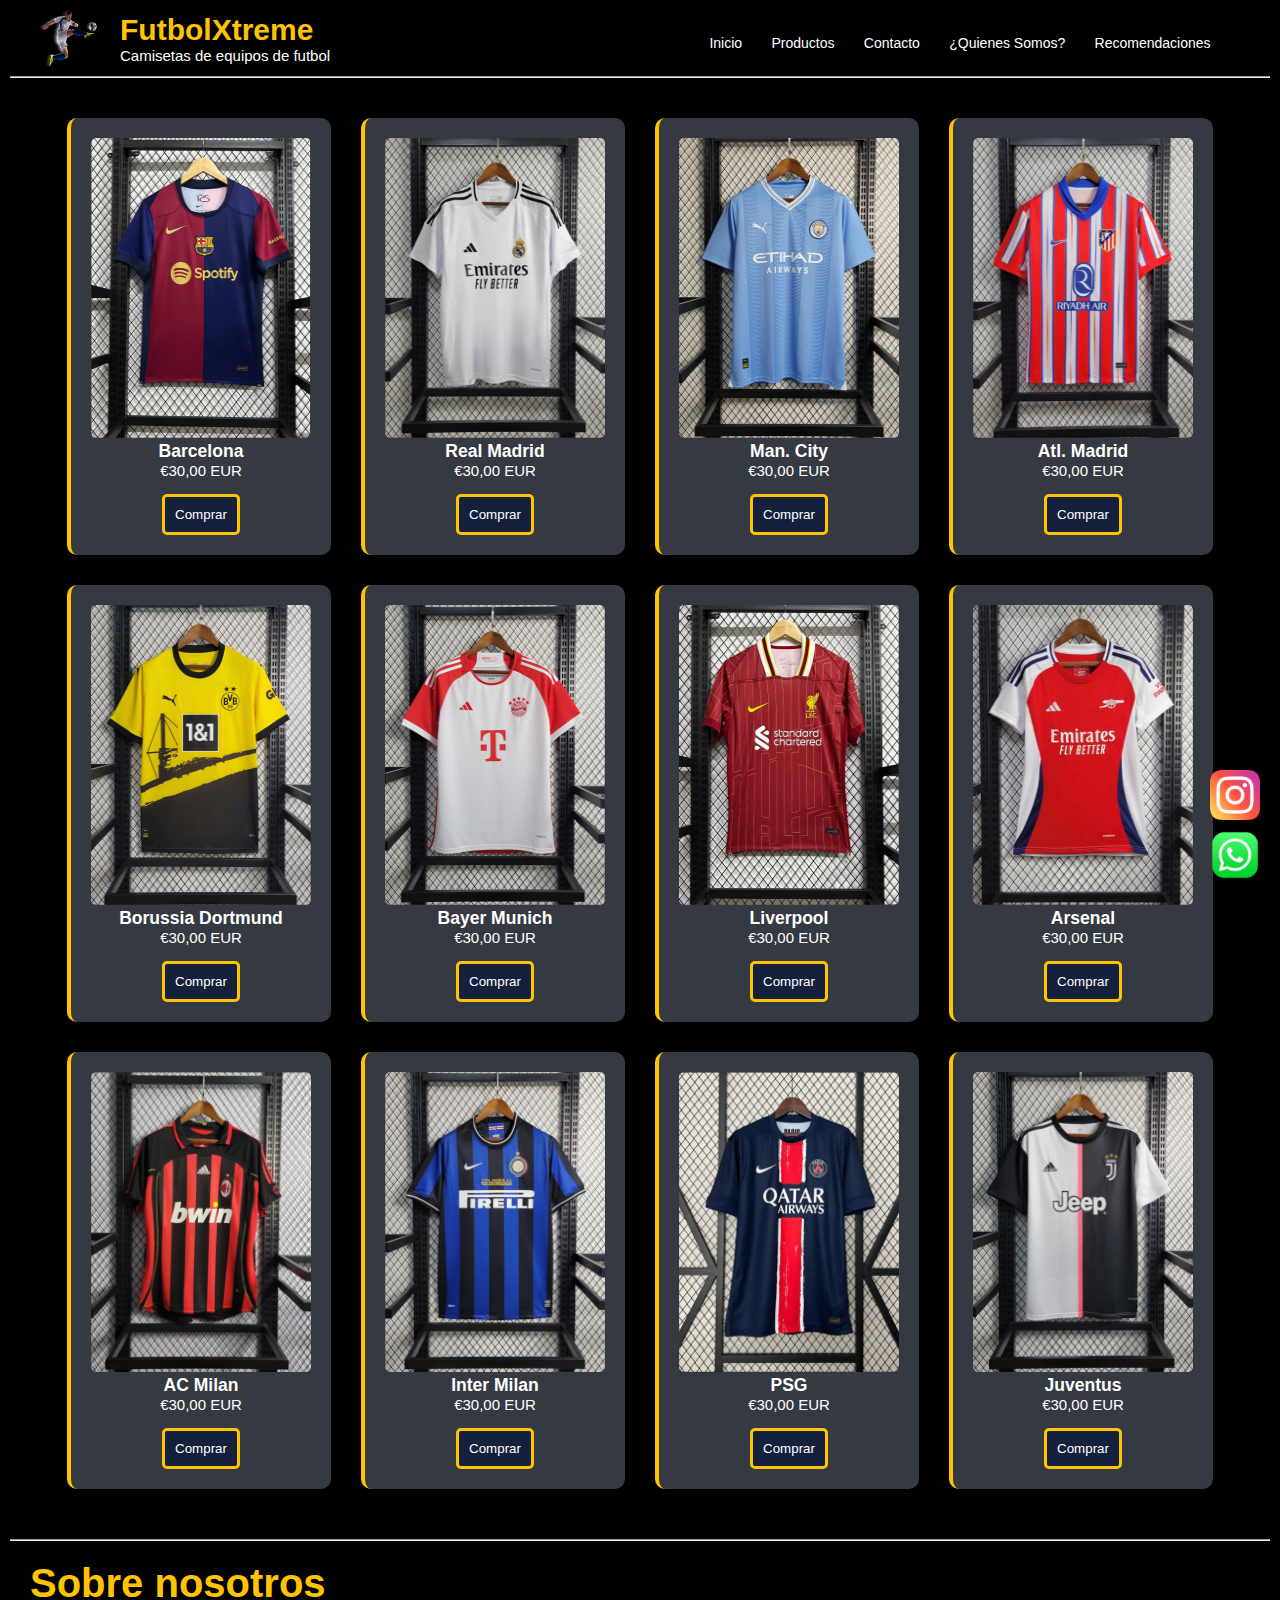
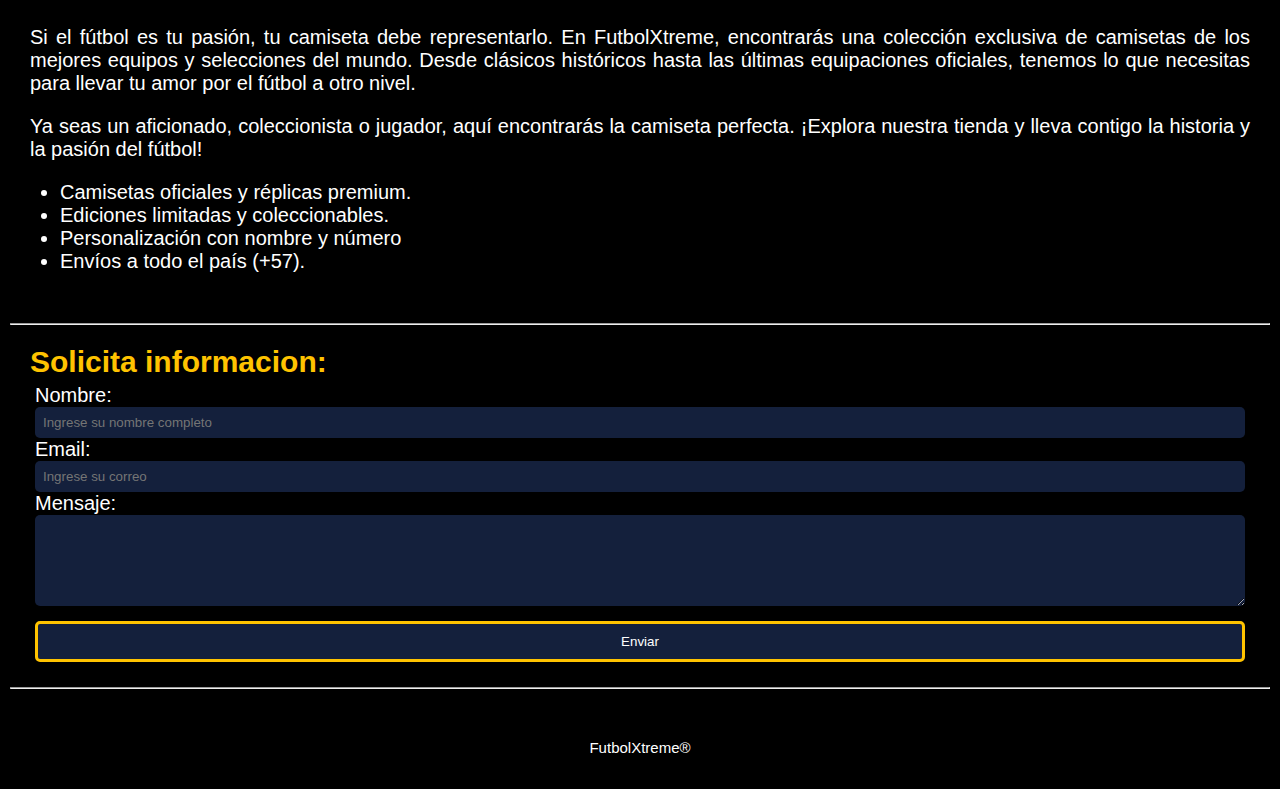
<file: index.html>
<!DOCTYPE html>
<html lang="es">
  <head>
    <meta charset="UTF-8" />
    <meta name="viewport" content="width=device-width, initial-scale=1.0" />
    <title>FutbolXtreme</title>
    <link rel="stylesheet" href="./Proyect.css" />
    <link rel="icon" href="./icon.png" />
  </head>
  <body>
    <header>
      <div class="personalData" id="start">
        <img class="profile-pic" src="./logo.png" alt="Imagen de perfil" />
        <div class="info">
          <h1>FutbolXtreme</h1>
          <p>Camisetas de equipos de futbol</p>
        </div>
      </div>
      <div class="navegacion">
        <ul class="mainmenu">
          <li><a href="#start">Inicio</a></li>
          <li><a href="#products">Productos</a></li>
          <li><a href="#products">Contacto</a></li>
          <li><a href="#info">¿Quienes Somos?</a></li>
          <li><a href="recomendaciones.html">Recomendaciones</a></li>
        </ul>
      </div>
    </header>
    <hr />
    <section class="product" id="products">
      <div class="group">
        <div class="product-item">
          <img src="./p1.png" alt="barcelona" />
          <h3>Barcelona</h3>
          <p>€30,00 EUR</p>
          <button class="btnCompra">Comprar</button>
        </div>
        <div class="product-item">
          <img src="./p2.png" alt="realmadrid" />
          <h3>Real Madrid</h3>
          <p>€30,00 EUR</p>
          <button class="btnCompra">Comprar</button>
        </div>
        <div class="product-item">
          <img src="./p3.png" alt="mancity" />
          <h3>Man. City</h3>
          <p>€30,00 EUR</p>
          <button class="btnCompra">Comprar</button>
        </div>
        <div class="product-item">
          <img src="./p4.png" alt="atletico" />
          <h3>Atl. Madrid</h3>
          <p>€30,00 EUR</p>
          <button class="btnCompra">Comprar</button>
        </div>
        <div class="product-item">
          <img src="./p5.png" alt="borussia" />
          <h3>Borussia Dortmund</h3>
          <p>€30,00 EUR</p>
          <button class="btnCompra">Comprar</button>
        </div>
        <div class="product-item">
          <img src="./p6.png" alt="bayer" />
          <h3>Bayer Munich</h3>
          <p>€30,00 EUR</p>
          <button class="btnCompra">Comprar</button>
        </div>
        <div class="product-item">
          <img src="./p7.png" alt="liverpool" />
          <h3>Liverpool</h3>
          <p>€30,00 EUR</p>
          <button class="btnCompra">Comprar</button>
        </div>
        <div class="product-item">
          <img src="./p8.png" alt="arsenal" />
          <h3>Arsenal</h3>
          <p>€30,00 EUR</p>
          <button class="btnCompra">Comprar</button>
        </div>
        <div class="product-item">
          <img src="./p9.png" alt="acmilan" />
          <h3>AC Milan</h3>
          <p>€30,00 EUR</p>
          <button class="btnCompra">Comprar</button>
        </div>
        <div class="product-item">
          <img src="./p10.png" alt="intermilan" />
          <h3>Inter Milan</h3>
          <p>€30,00 EUR</p>
          <button class="btnCompra">Comprar</button>
        </div>
        <div class="product-item">
          <img src="./p11.png" alt="psg" />
          <h3>PSG</h3>
          <p>€30,00 EUR</p>
          <button class="btnCompra">Comprar</button>
        </div>
        <div class="product-item">
          <img src="./p12.png" alt="juventus" />
          <h3>Juventus</h3>
          <p>€30,00 EUR</p>
          <button class="btnCompra">Comprar</button>
        </div>
      </div>
    </section>
    <hr />
    <section id="info">
      <h1>Sobre nosotros</h1>
      <p class="description">
        Si el fútbol es tu pasión, tu camiseta debe representarlo. En
        FutbolXtreme, encontrarás una colección exclusiva de camisetas de los
        mejores equipos y selecciones del mundo. Desde clásicos históricos hasta
        las últimas equipaciones oficiales, tenemos lo que necesitas para llevar
        tu amor por el fútbol a otro nivel.
      </p>
      <p class="description">
        Ya seas un aficionado, coleccionista o jugador, aquí encontrarás la
        camiseta perfecta. ¡Explora nuestra tienda y lleva contigo la historia y
        la pasión del fútbol!
      </p>
      <ul class="services">
        <li>Camisetas oficiales y réplicas premium.</li>
        <li>Ediciones limitadas y coleccionables.</li>
        <li>Personalización con nombre y número</li>
        <li>Envíos a todo el país (+57).</li>
      </ul>
    </section>
    <hr />
    <section class="contac" id="form">
      <h2>Solicita informacion:</h2>
      <form action="">
        <label for="name">Nombre:</label>
        <input
          type="text"
          id="name"
          name="name"
          placeholder="Ingrese su nombre completo"
          required
        />
        <label for="email">Email:</label>
        <input
          type="email"
          id="email"
          name="email"
          placeholder="Ingrese su correo"
          required
        />
        <label for="mesage">Mensaje:</label>
        <textarea
          name="mesage"
          id="mesage"
          rows="5"
          required
          placeholder="Ingrese un mensaje"
        >
        </textarea>
        <button type="submit">Enviar</button>
      </form>
    </section>

    <a
      href="https://www.youtube.com/watch?v=K-YKwHR7lW4"
      target="_blank"
      class="whatsapp"
    >
      <img src="./iconows.png" alt="contacto" class="wh" />
    </a>
    <a
      href="https://www.youtube.com/watch?v=K-YKwHR7lW4"
      target="_blank"
      class="whatsapp"
    >
      <img src="./iconoins.png" alt="contacto" class="ins" />
    </a>
    <hr />
    <footer>FutbolXtreme®</footer>
    <br />
    <script src="app.js"></script>
  </body>
</html>
</file>
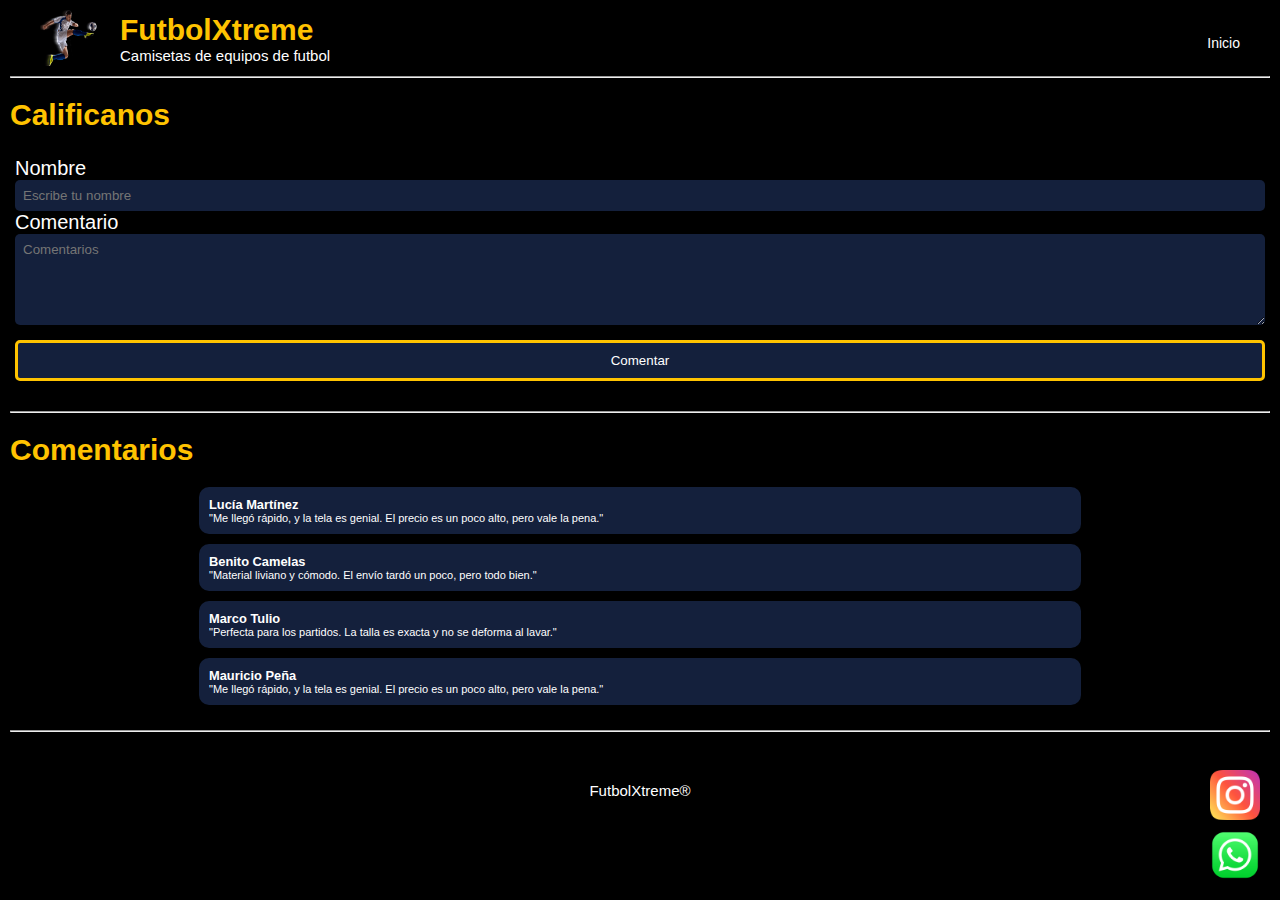
<file: recomendaciones.html>
<!DOCTYPE html>
<html lang="es">
  <head>
    <meta charset="UTF-8" />
    <meta name="viewport" content="width=device-width, initial-scale=1.0" />
    <title>FutbolXtreme</title>
    <link rel="stylesheet" href="./Proyect.css" />
    <link rel="icon" href="./icon.png" />
  </head>
  <body>
    <header>
      <div class="personalData" id="start">
        <img class="profile-pic" src="./logo.png" alt="Imagen de perfil" />
        <div class="info">
          <h1>FutbolXtreme</h1>
          <p>Camisetas de equipos de futbol</p>
        </div>
      </div>
      <div class="navegacion">
        <ul class="mainmenu2">
          <li><a href="index.html">Inicio</a></li>
        </ul>
      </div>
    </header>
    <hr />
    <section class="formSection">
      <h2 class="titulos">Calificanos</h2>
      <form class="formComment" action="">
        <label for="nombre">Nombre</label>
        <input
          type="text"
          name="nombre"
          id="nombre"
          placeholder="Escribe tu nombre"
        />
        <label for="opinion">Comentario</label>
        <textarea
          name="opinion"
          id="opinion"
          rows="5"
          placeholder="Comentarios"
        ></textarea>

        <button onclick="verificarCampo()" id="Comentar">Comentar</button>
      </form>

      <hr />

      <h2 class="titulos">Comentarios</h2>

      <div id="containerComment">
        <div class="comment" id="test">
          <h3>Mauricio Peña</h3>
          <p>
            "Me llegó rápido, y la tela es genial. El precio es un poco alto,
            pero vale la pena."
          </p>
        </div>
        <div class="comment" id="test">
          <h3>Marco Tulio</h3>
          <p>
            "Perfecta para los partidos. La talla es exacta y no se deforma al
            lavar."
          </p>
        </div>
        <div class="comment" id="test">
          <h3>Benito Camelas</h3>
          <p>
            "Material liviano y cómodo. El envío tardó un poco, pero todo bien."
          </p>
        </div>
        <div class="comment" id="test">
          <h3>Lucía Martínez</h3>
          <p>
            "Me llegó rápido, y la tela es genial. El precio es un poco alto,
            pero vale la pena."
          </p>
        </div>
      </div>
    </section>

    <a
      href="https://www.youtube.com/watch?v=K-YKwHR7lW4"
      target="_blank"
      class="whatsapp"
    >
      <img src="./iconows.png" alt="contacto" class="wh" />
    </a>
    <a
      href="https://www.youtube.com/watch?v=K-YKwHR7lW4"
      target="_blank"
      class="whatsapp"
    >
      <img src="./iconoins.png" alt="contacto" class="ins" />
    </a>
    <hr />
    <footer>FutbolXtreme®</footer>
    <br />

    <script src="app.js"></script>
  </body>
</html>
</file>
<file: Proyect.css>
* {
  margin: 0;
  padding: 0;
  box-sizing: border-box;
}

body {
  font-family: "Gill Sans", "Gill Sans MT", Calibri, "Trebuchet MS", sans-serif;
  background-color: #000000;
  color: white;
  display: flex;
  flex-direction: column;
  padding: 10px;
  font-size: 20px;
}
header {
  display: flex;
  justify-content: space-between;
  align-items: center;
  margin: 0 30px;
  flex-wrap: wrap;
}

.personalData {
  display: flex;
  flex-direction: row;
  align-items: center;
  gap: 20px;
  /* separacion */
  margin-bottom: 10px;
}

.profile-pic {
  width: 60px;
  height: 56px;
}

.info {
  display: flex;
  flex-direction: column;
  font-size: 15px;
}

.mainmenu {
  display: flex;
  justify-content: space-evenly;
  align-items: center;
  list-style: none;
  font-size: 14px;
  width: 35rem;
  height: 3rem;
}

#info {
  margin-top: 20px;
  margin-left: 20px;
  margin-right: 20px;
}

.description {
  margin-top: 20px;
  text-align: justify;
  margin-bottom: 20px;
}

.services {
  margin-bottom: 50px;
  margin-left: 30px;
}

.product {
  margin-top: 15px;
  margin-bottom: 50px;
  text-align: center;
}

.group {
  margin-top: 25px;
  display: flex;
  flex-wrap: wrap;
  /* asegurar que no se distorcione con el tamaño de la ventana */
  justify-content: center;
  align-items: center;
  gap: 30px;
}

.product-item {
  background-color: #353941;
  padding: 20px;
  border-radius: 10px;
  border-left: 4px solid #ffc300;
  width: auto;
  font-size: 15px;
}
.product-item img {
  width: 220px;
  height: 300px;
  border-radius: 5px;
}

.product-item:hover {
  background-color: #5c5722;
  scale: 1.05;
  transition: 0.2s;
}

form {
  display: flex;
  flex-direction: column;
}

input,
textarea {
  background-color: #14203c;
  border: none;
  padding: 8px;
  border-radius: 5px;
  gap: 5px;
  color: #bababa;
  font-family: "Gill Sans", "Gill Sans MT", Calibri, "Trebuchet MS", sans-serif;
}

.contac {
  margin: 20px;
}

form {
  padding: 5px;
}

button {
  background-color: #14203c;
  color: white;
  padding: 10px;
  margin-top: 15px;
  border: 3px solid #ffc300;
  border-radius: 5px;
  cursor: pointer;
}

button:hover {
  background-color: #050f27;
  transition: 0.2s;
}

h1,
h2 {
  color: #ffc300;
}

.wh {
  width: 50px;
  height: 50px;
  position: fixed;
  bottom: 20px;
  right: 20px;
}

.ins {
  width: 50px;
  height: 50px;
  position: fixed;
  bottom: 80px;
  right: 20px;
}

/* h1, h2 (aplica a ambos) */
/* div. h1 (aplica solo a uno dentro del otro) */

footer {
  text-align: center;
  padding-top: 50px;
  font-size: 15px;
}

a {
  text-decoration: none;
  color: white;
}

/* Estilo de calificaciones */

.titulos {
  text-align: start;
  margin: 20px 0;
}

.formComment {
  margin-bottom: 25px;
}

#containerComment {
  display: flex;
  gap: 10px;
  flex-wrap: wrap;
  justify-content: center;
  align-items: start;
  margin: 20px 100px;
  flex-direction: column-reverse;
  width: 70%;
  margin: 0 auto;
}

.comment {
  background-color: #14203c;
  width: 100%;
  height: auto;
  padding: 10px;
  border-radius: 10px;
  font-size: 11px;
}

.formSection {
  margin-bottom: 25px;
}

.mainmenu li:hover {
  background-color: #ffc300;
  transform: scale(1.05);
  transition: all 0.3s ease-in-out;
  padding: 0.5rem;
  border-radius: 5px;
}

.mainmenu li:hover a {
  color: #14203c;
}

.mainmenu2 {
  display: flex;
  justify-content: end;
  align-items: center;
  list-style: none;
  font-size: 14px;
  width: 35rem;
  height: 3rem;
}
.mainmenu2 li:hover {
  background-color: #ffc300;
  transform: scale(1.05);
  transition: all 0.3s ease-in-out;
  padding: 0.5rem;
  border-radius: 5px;
}

.mainmenu2 li:hover a {
  color: #14203c;
}
</file>
